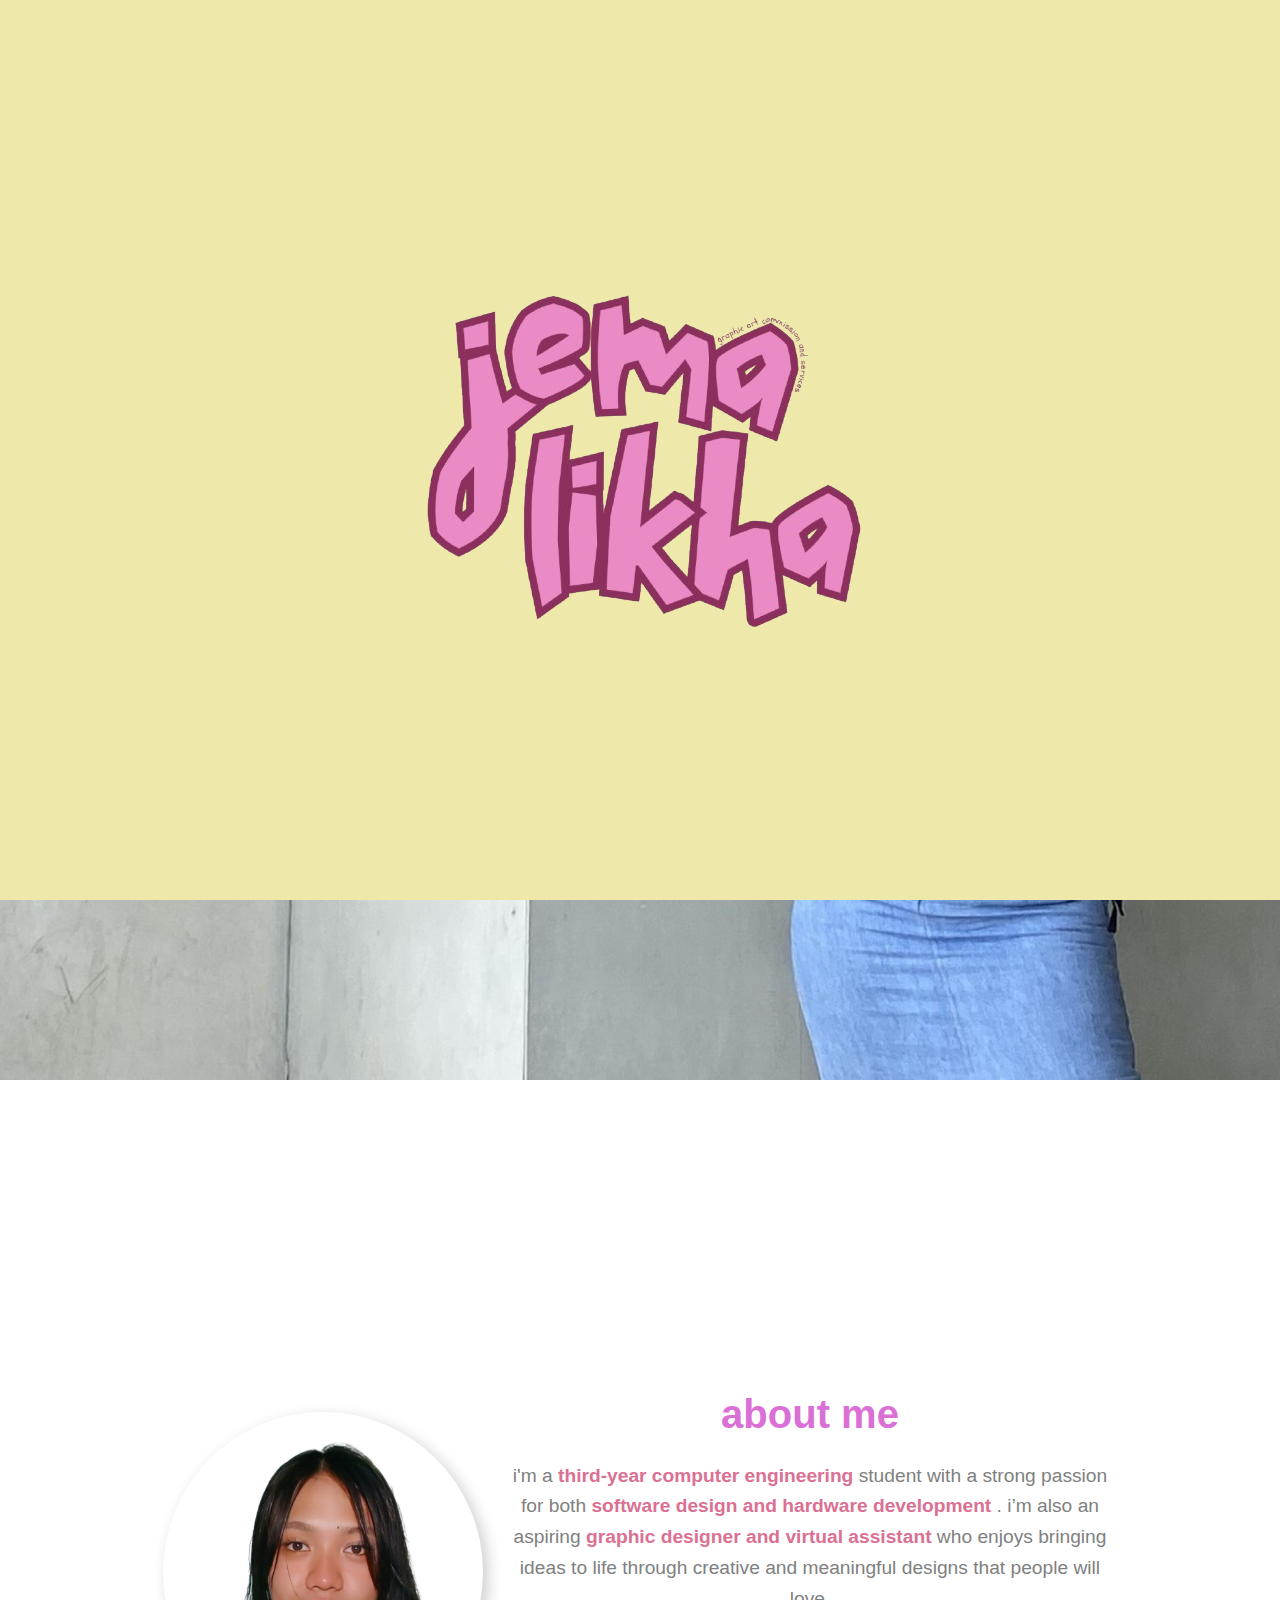
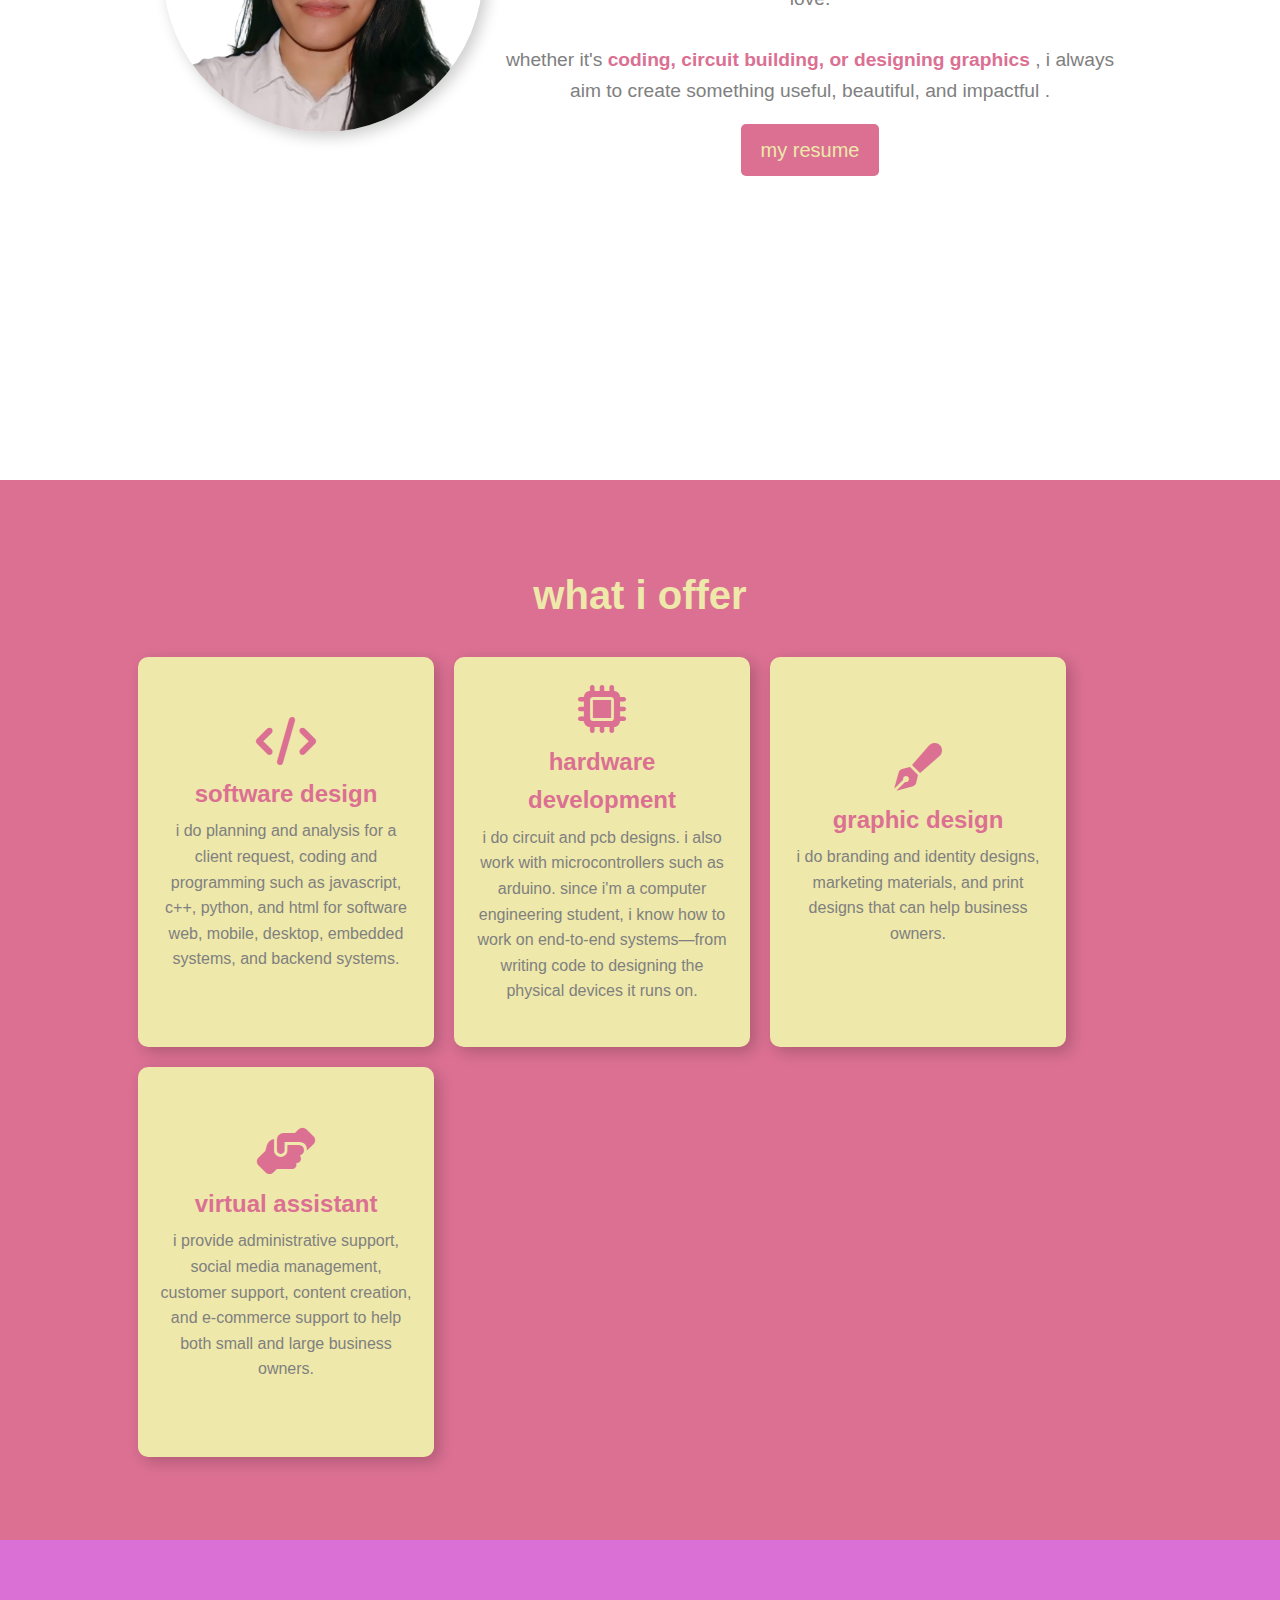
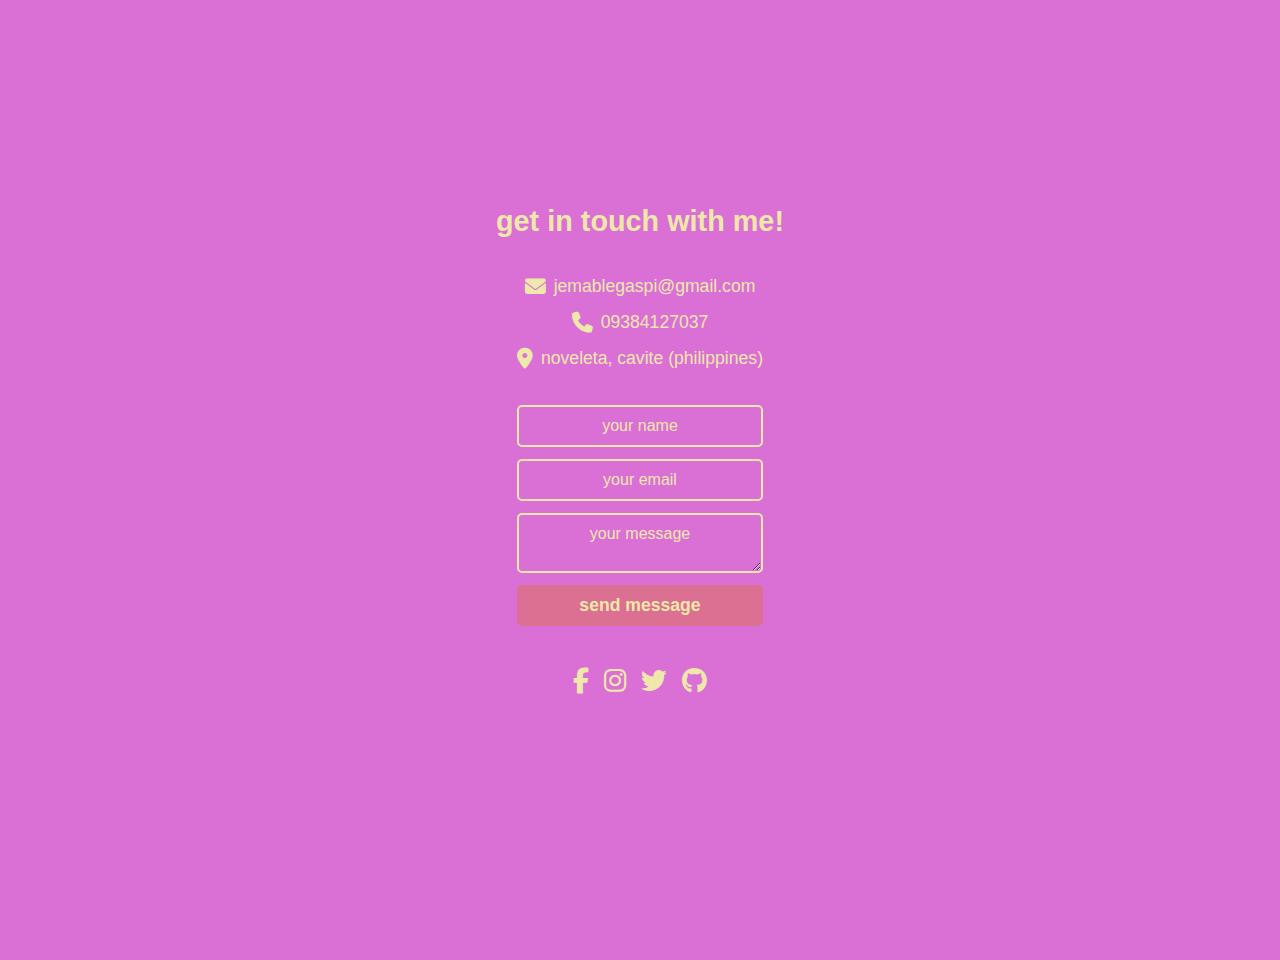
<file: index.html>
<!DOCTYPE html>
<html lang="en">
<head>
    <meta charset="UTF-8">
    <meta name="viewport" content="width=device-width, initial-scale=1, maximum-scale=1, user-scalable=no">
    <title>jemalikha</title>
    <link rel="stylesheet" href="https://cdnjs.cloudflare.com/ajax/libs/font-awesome/6.5.0/css/all.min.css">
    <link rel="stylesheet" href="style.css">
</head>
<body>
    
    <div class="preloader">
        <img src="logo.png" alt="jemalikha" class="logo">
    </div>

    <nav class="navbar">
        <img src="logo.png" alt="jemalikha" class="navlogo">

        <ul>
            <li><a href="#home" class="active">home</a></li>
            <li><a href="#about">about</a></li>
            <li><a href="#portfolio">portfolio</a></li>
            <li><a href="#contact">contact</a></li>
        </ul>
    </nav>

    <section class="header" id="home">
        <div class="heading">
            <h2>hello, i'm jema!</h2>
            <div class="name-container">
                <h3>i'm a</h3>
                <div class="typing"><span></span></div>
            </div>
        </div>
    </section>
    

    <section id="about">
        <div class="container">
            <div class="abtimg">
                <img src="me.png" alt="jemalikha">
            </div>

            <div class="abtcontent">
                <h2>about me</h2>
                <p>i'm a <span class="highlight">third-year computer engineering </span> student with a 
                   strong passion for both <span class="highlight">software design and hardware
                    development </span>. i’m also an aspiring <span class="highlight">graphic designer 
                    and virtual assistant</span> who enjoys bringing ideas to 
                    life through creative and meaningful designs that
                    people will love. 
                    <br><br>
                    whether it's <span class="highlight">coding, circuit
                    building, or designing graphics </span>, i always aim to 
                    create something <span class="highlight"></span>useful, beautiful, and impactful </span>.
                </p>
                <a href="resume.pdf" class="btn">my resume</a>
            </div>
        </div>
    </section>


    <section id="portfolio">
        <h2 class="port-title">what i offer</h2>
    
        <div class="port-container">
            <div class="port-item">
                <i class="fa-solid fa-code"></i>
                <h3>software design</h3>
                <p>i do planning and analysis for a client request, coding and programming such as javascript, c++, python, and html for software web, mobile, desktop, embedded systems, and backend systems.</p>
                <div class="overlay">
                    <a href="cflix/login.html" class="btn">cflix</a>
                    <a href="electric bill.cpp" class="btn">c++ - electric bill</a>
                    <a href="app-release.apk" class="btn">tetris</a>
                    <a href="http://localhost:5000/" class="btn">to-do list</a>
                    <a href="act2.cpen115/webpage.html" class="btn">act 2</a>
                </div>
            </div>
    
            <div class="port-item">
                <i class="fa-solid fa-microchip"></i>
                <h3>hardware development</h3>
                <p>i do circuit and pcb designs. i also work with microcontrollers such as arduino. since i'm a computer engineering student, i know how to work on end-to-end systems—from writing code to designing the physical devices it runs on.</p>
                <div class="overlay">
                    <a href="blink.ino" class="btn">arduino - blink</a>
                    <a href="primecomposite.ino" class="btn">arduino - console</a>
                    <a href="16LED.ino" class="btn">arduino - 16 LED</a>
                    <a href="8x8.ino" class="btn">arduino - 8x8 LED matrix</a>
                    <a href="PCB_PCB_cpen90_2_2025-01-05.png" class="btn"> schematic PCB design</a>
                    <a href="photo_2025-04-07_21-44-55.jpg" class="btn">3d PCB design (LED dimmer)</a>
                    <a href="flat iron.pdf" class="btn">autocad</a>
                </div>
            </div>
    
            <div class="port-item">
                <i class="fa-solid fa-pen-fancy"></i>
                <h3>graphic design</h3>
                <p>i do branding and identity designs, marketing materials, and print designs that can help business owners.</p>
                <div class="overlay">
                    <a href="logo.pdf" class="btn">logo</a>
                    <a href="fruit-C.pdf" class="btn">packaging (fruit-C) </a>
                </div>
            </div>
    
            <div class="port-item">
                <i class="fa-solid fa-handshake-angle"></i>
                <h3>virtual assistant</h3>
                <p>i provide administrative support, social media management, customer support, content creation, and e-commerce support to help both small and large business owners.</p>
                <div class="overlay">
                    <a href="comicsproject.pdf" class="btn">comics</a>
                    <a href="fbv.pdf" class="btn">poster</a>
                    <a href="magazine. art app.pdf" class="btn">magazine</a>
                    <a href="w6H1Khr.jpeg" class="btn"> tarpaulin layout </a>
                    <a href="gbv info.pdf" class="btn">infographics</a>
                </div>
            </div>
        </div>
    </section>
    
    <section id="contact">
        <h2 class="cont-title">get in touch with me!</h2>

        <div class="cont-container">
            <div class="cont-info">
                <p><i class="fas fa-envelope" ></i>jemablegaspi@gmail.com</p>
                <p><i class="fas fa-phone"></i>09384127037</p>
                <p><i class="fas fa-map-marker-alt"></i>noveleta, cavite (philippines)</p>
            </div>

            <form class="cont-form">
                <input type="text" placeholder="your name" required>
                <input type="email" placeholder="your email" required>
                <textarea rows="2" placeholder="your message" required></textarea>
                <button type="submit">send message</button>
            </form>
            
            <div class="social-links">
                <a href="https://www.facebook.com/share/1ARhAEHf8X/"><i class="fab fa-facebook-f"></i></a>
                <a href="https://www.instagram.com/jemalegaspi?igsh=MWtldnlpdnZ4MXE3ZQ=="><i class="fab fa-instagram"></i></a>
                <a href="https://x.com/jemalegaspi?t=PhX8o6YFFuy0oSYCyfTQtQ&s=09"><i class="fab fa-twitter"></i></a>
                <a href="https://github.com/jeeeeeeems"><i class="fab fa-github"></i></a>
            </div>
        </div>
    </section>

    <script src="script.js"></script>
</body>
</html>
</file>
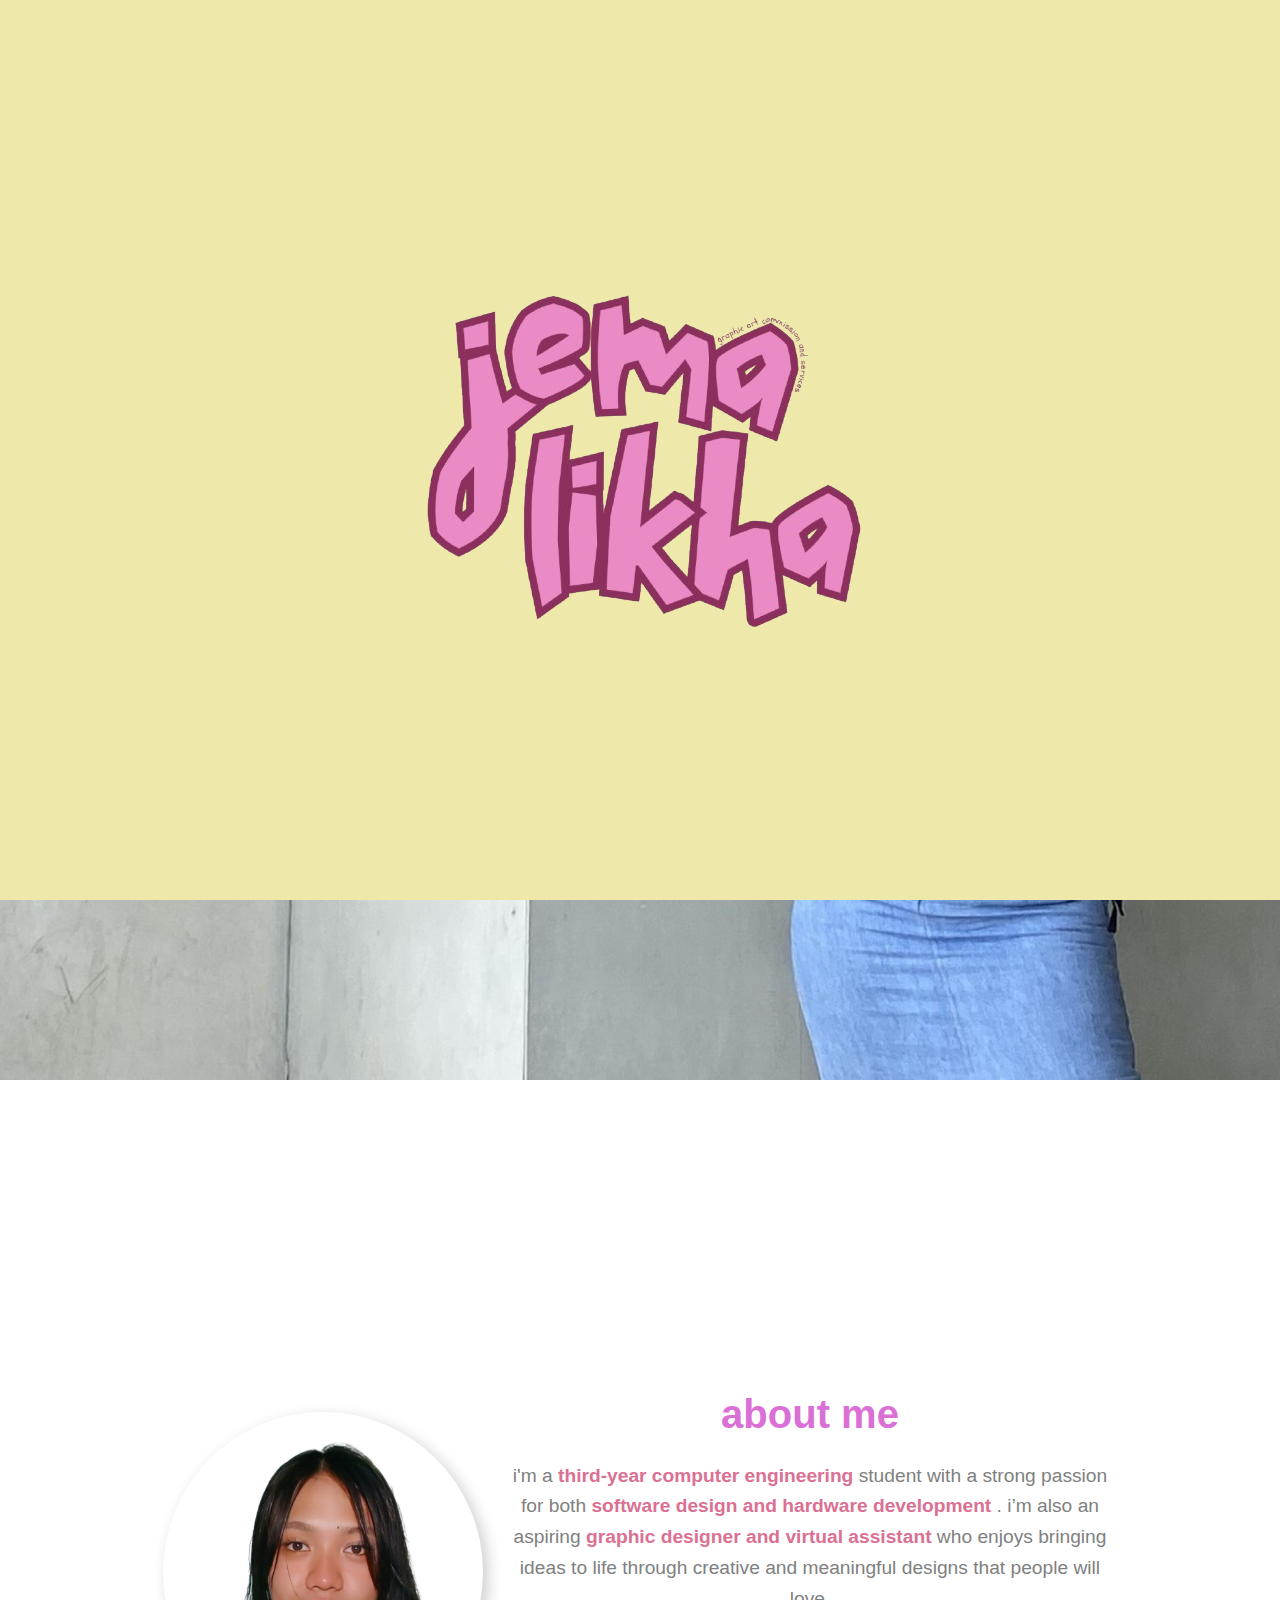
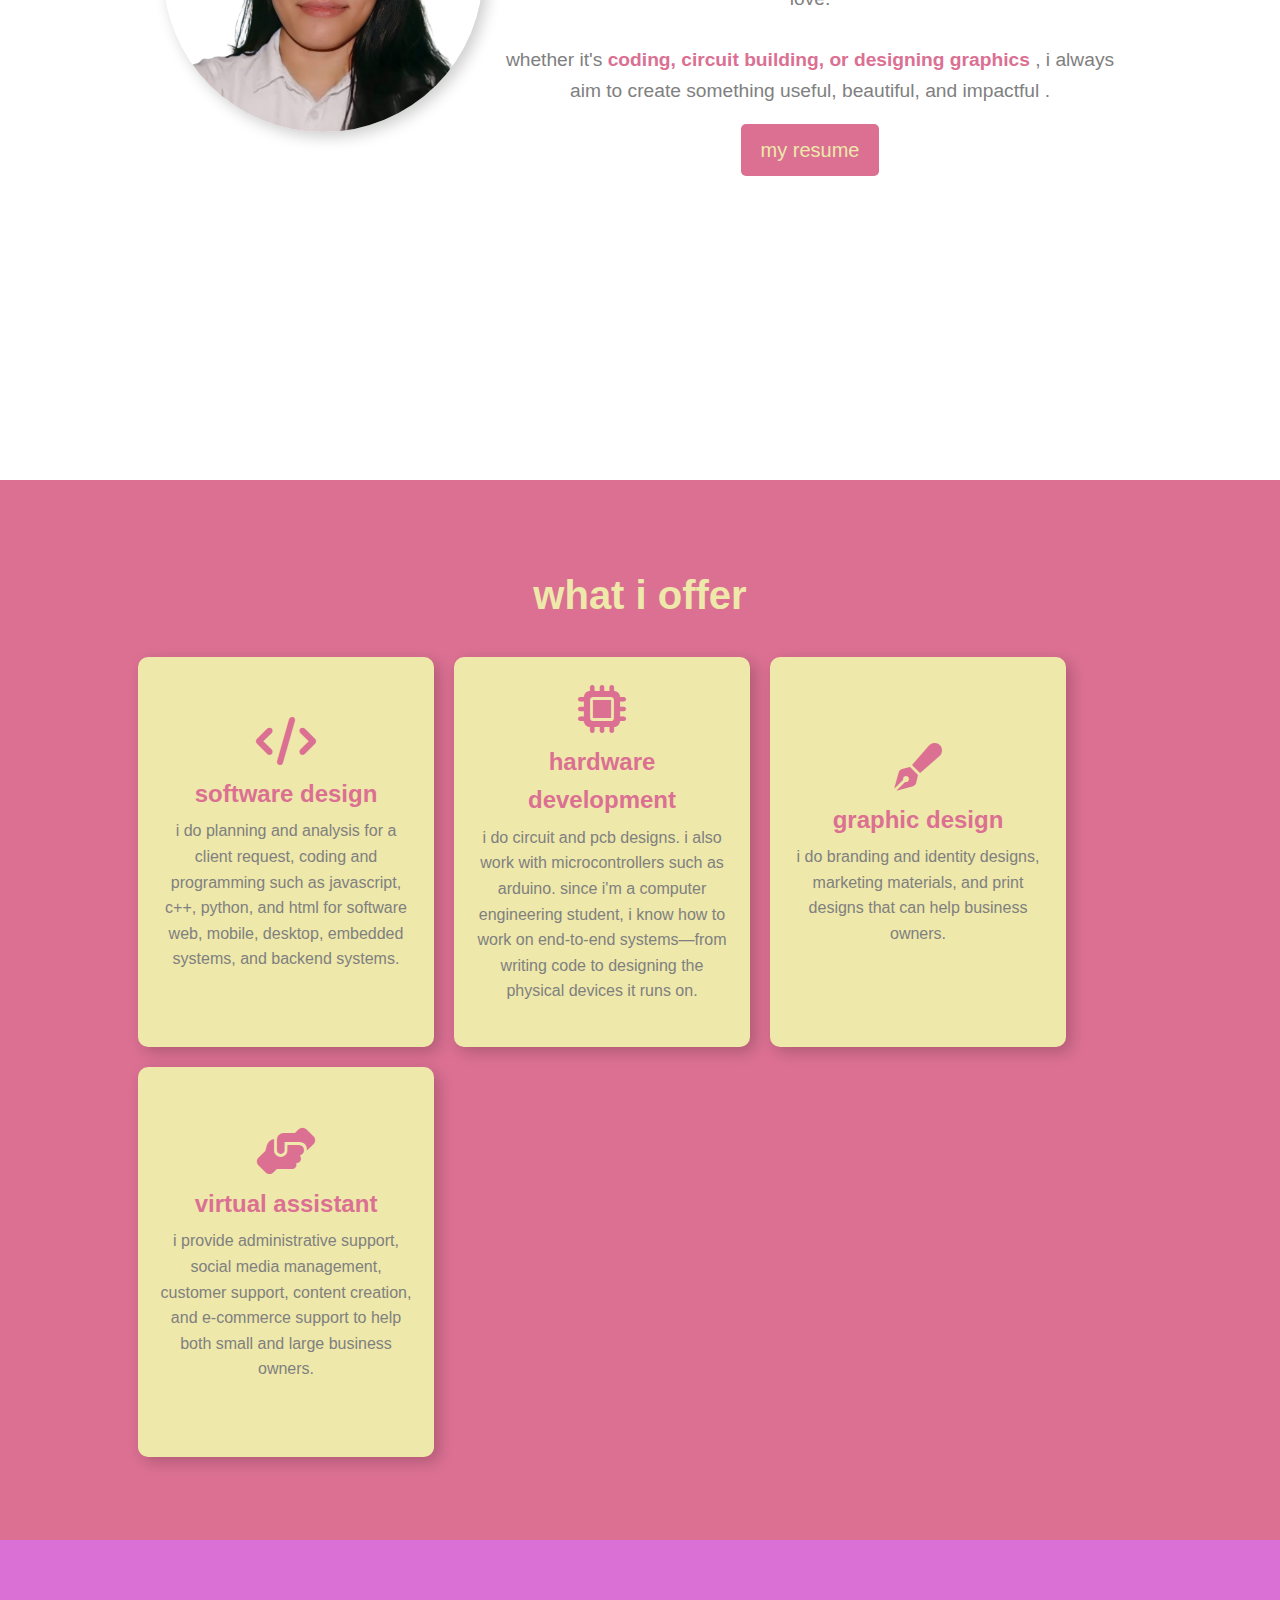
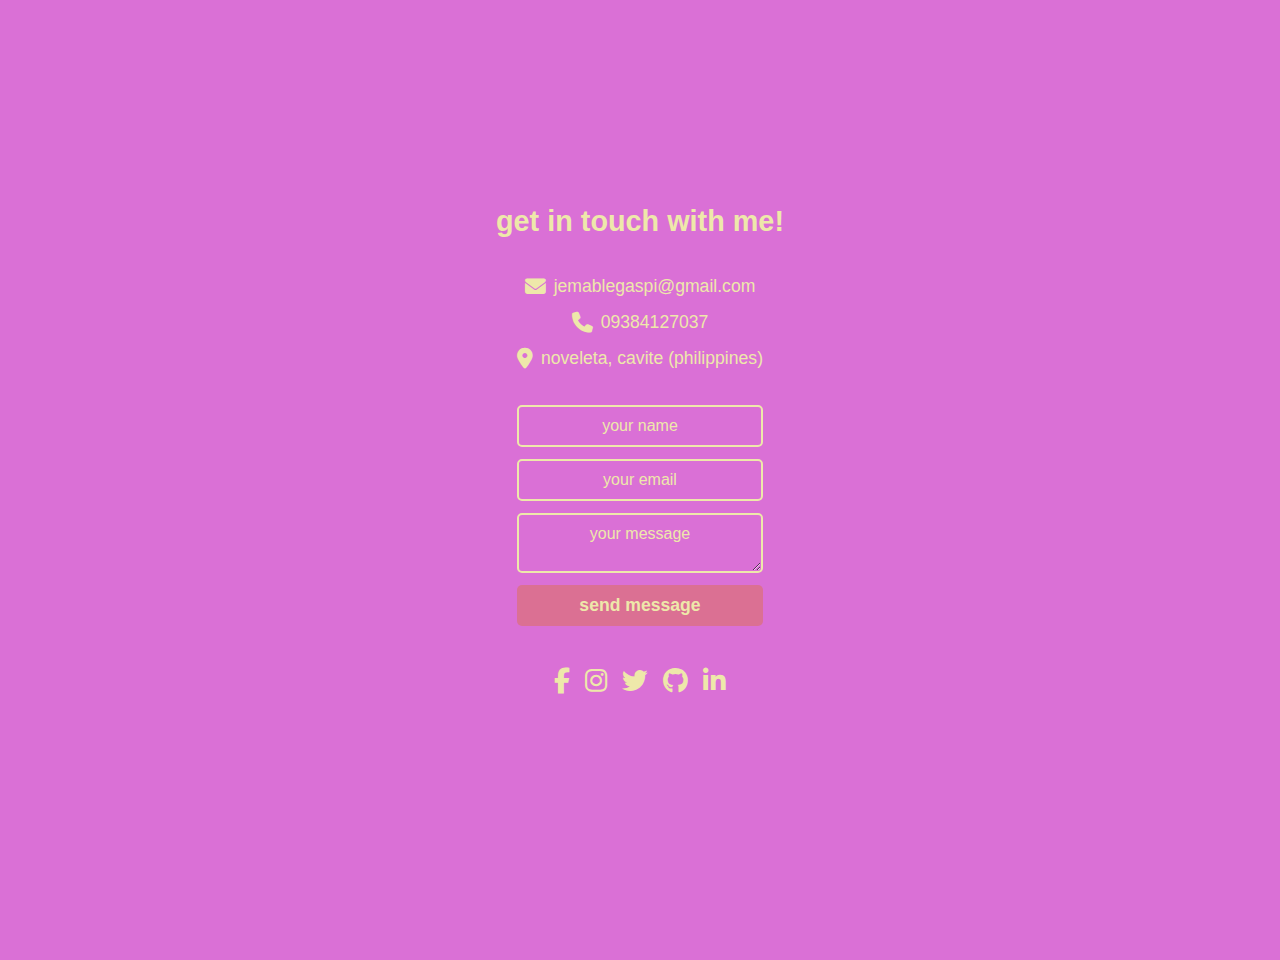
<file: portfolio.html>
<!DOCTYPE html>
<html lang="en">
<head>
    <meta charset="UTF-8">
    <meta name="viewport" content="width=device-width, initial-scale=1.0">
    <title>jemalikha</title>
    <link rel="stylesheet" href="https://cdnjs.cloudflare.com/ajax/libs/font-awesome/6.5.0/css/all.min.css">
    <link rel="stylesheet" href="style.css">
</head>
<body>
    
    <div class="preloader">
        <img src="logo.png" alt="jemalikha" class="logo">
    </div>

    <nav class="navbar">
        <img src="logo.png" alt="jemalikha" class="navlogo">

        <ul>
            <li><a href="#home" class="active">home</a></li>
            <li><a href="#about">about</a></li>
            <li><a href="#portfolio">portfolio</a></li>
            <li><a href="#contact">contact</a></li>
        </ul>
    </nav>

    <section class="header" id="home">
        <div class="heading">
            <h2>hello, i'm jema!</h2>
            <div class="name-container">
                <h3>i'm a</h3>
                <div class="typing"><span></span></div>
            </div>
        </div>
    </section>
    

    <section id="about">
        <div class="container">
            <div class="abtimg">
                <img src="me.png" alt="jemalikha">
            </div>

            <div class="abtcontent">
                <h2>about me</h2>
                <p>i'm a <span class="highlight">third-year computer engineering </span> student with a 
                   strong passion for both <span class="highlight">software design and hardware
                    development </span>. i’m also an aspiring <span class="highlight">graphic designer 
                    and virtual assistant</span> who enjoys bringing ideas to 
                    life through creative and meaningful designs that
                    people will love. 
                    <br><br>
                    whether it's <span class="highlight">coding, circuit
                    building, or designing graphics </span>, i always aim to 
                    create something <span class="highlight"></span>useful, beautiful, and impactful </span>.
                </p>
                <a href="resume.pdf" class="btn">my resume</a>
            </div>
        </div>
    </section>


    <section id="portfolio">
        <h2 class="port-title">what i offer</h2>
    
        <div class="port-container">
            <div class="port-item">
                <i class="fa-solid fa-code"></i>
                <h3>software design</h3>
                <p>i do planning and analysis for a client request, coding and programming such as javascript, c++, python, and html for software web, mobile, desktop, embedded systems, and backend systems.</p>
                <div class="overlay">
                    <a href="cflix/login.html" class="btn">cflix</a>
                    <a href="electric bill.cpp" class="btn">c++ - electric bill</a>
                    <a href="app-release.apk" class="btn">tetris</a>
                    <a href="http://localhost:5000/" class="btn">to-do list</a>
                </div>
            </div>
    
            <div class="port-item">
                <i class="fa-solid fa-microchip"></i>
                <h3>hardware development</h3>
                <p>i do circuit and pcb designs. i also work with microcontrollers such as arduino. since i'm a computer engineering student, i know how to work on end-to-end systems—from writing code to designing the physical devices it runs on.</p>
                <div class="overlay">
                    <a href="blink.ino" class="btn">arduino - blink</a>
                    <a href="primecomposite.ino" class="btn">arduino - console</a>
                    <a href="16LED.ino" class="btn">arduino - 16 LED</a>
                    <a href="8x8.ino" class="btn">arduino - 8x8 LED matrix</a>
                    <a href="PCB_PCB_cpen90_2_2025-01-05.png" class="btn"> schematic PCB design</a>
                    <a href="photo_2025-04-07_21-44-55.jpg" class="btn">3d PCB design (LED dimmer)</a>
                    <a href="flat iron.pdf" class="btn">autocad</a>
                </div>
            </div>
    
            <div class="port-item">
                <i class="fa-solid fa-pen-fancy"></i>
                <h3>graphic design</h3>
                <p>i do branding and identity designs, marketing materials, and print designs that can help business owners.</p>
                <div class="overlay">
                    <a href="logo.pdf" class="btn">logo</a>
                    <a href="fruit-C.pdf" class="btn">packaging (fruit-C) </a>
                </div>
            </div>
    
            <div class="port-item">
                <i class="fa-solid fa-handshake-angle"></i>
                <h3>virtual assistant</h3>
                <p>i provide administrative support, social media management, customer support, content creation, and e-commerce support to help both small and large business owners.</p>
                <div class="overlay">
                    <a href="comicsproject.pdf" class="btn">comics</a>
                    <a href="fbv.pdf" class="btn">poster</a>
                    <a href="magazine. art app.pdf" class="btn">magazine</a>
                    <a href="w6H1Khr.jpeg" class="btn"> tarpaulin layout </a>
                    <a href="gbv info.pdf" class="btn">infographics</a>
                </div>
            </div>
        </div>
    </section>
    
    <section id="contact">
        <h2 class="cont-title">get in touch with me!</h2>

        <div class="cont-container">
            <div class="cont-info">
                <p><i class="fas fa-envelope" ></i>jemablegaspi@gmail.com</p>
                <p><i class="fas fa-phone"></i>09384127037</p>
                <p><i class="fas fa-map-marker-alt"></i>noveleta, cavite (philippines)</p>
            </div>

            <form class="cont-form">
                <input type="text" placeholder="your name" required>
                <input type="email" placeholder="your email" required>
                <textarea rows="2" placeholder="your message" required></textarea>
                <button type="submit">send message</button>
            </form>
            
            <div class="social-links">
                <a href="https://www.facebook.com/share/1ARhAEHf8X/"><i class="fab fa-facebook-f"></i></a>
                <a href="https://www.instagram.com/jemalegaspi?igsh=MWtldnlpdnZ4MXE3ZQ=="><i class="fab fa-instagram"></i></a>
                <a href="https://x.com/jemalegaspi?t=PhX8o6YFFuy0oSYCyfTQtQ&s=09"><i class="fab fa-twitter"></i></a>
                <a href="#"><i class="fab fa-github"></i></a>
                <a href="#"><i class="fab fa-linkedin-in"></i></a>
            </div>
        </div>
    </section>

    <script src="script.js"></script>
</body>
</html>
</file>
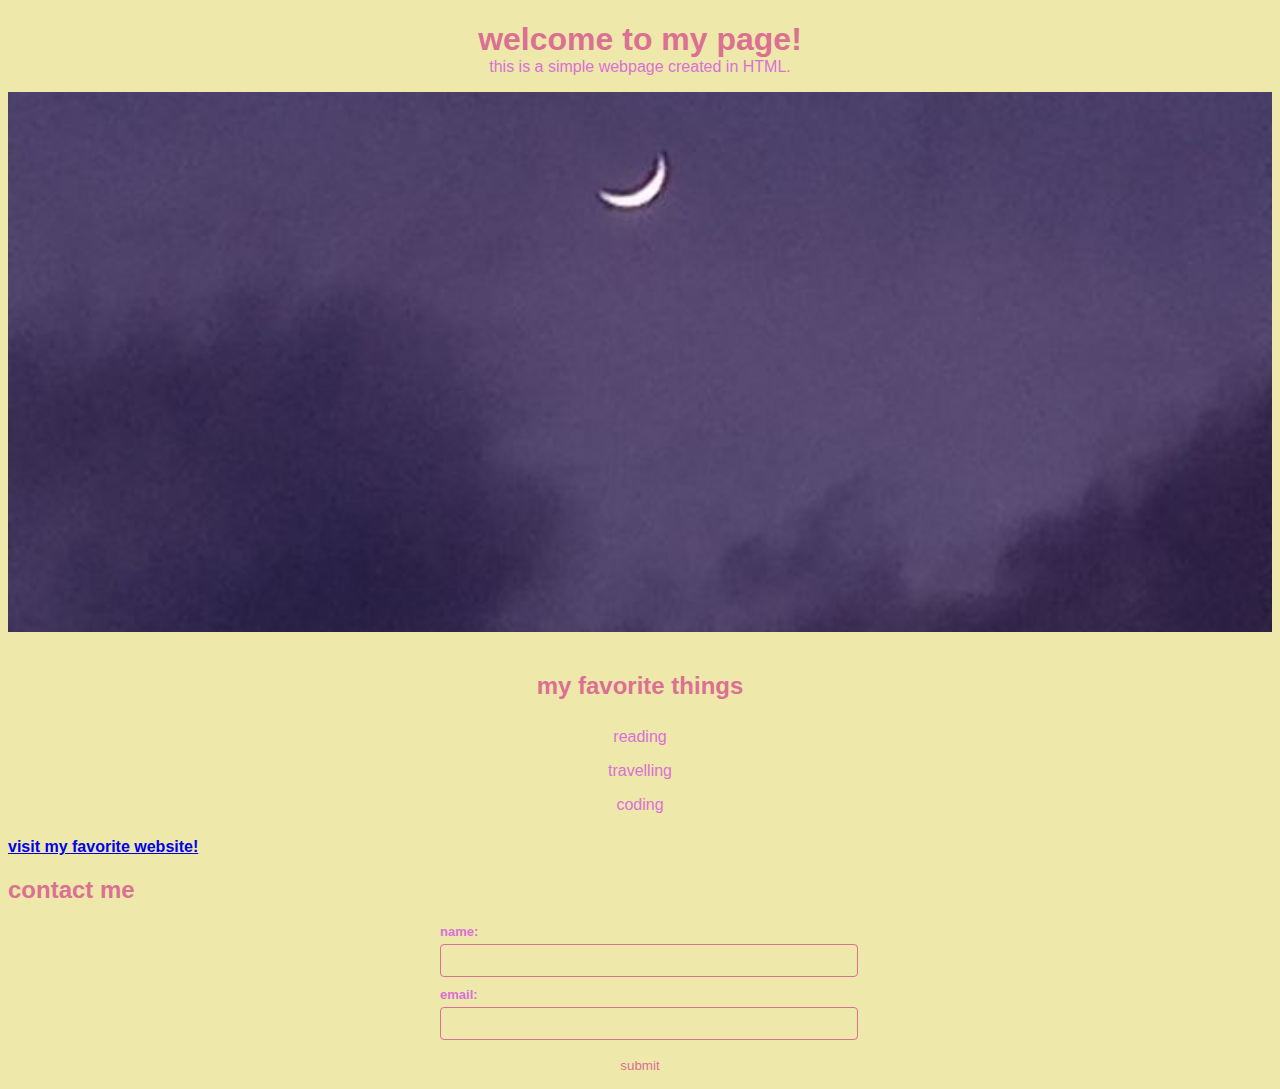
<file: act2.cpen115/webpage.html>
<!DOCTYPE html>
<html lang="en">
    <head>
        <meta charset="UTF-8">
        <meta name="viewport" content="width=device-width, initial-scale=1.0">
        <link rel="stylesheet" href="style.css">
        <title>My Simple Webpage</title>
    </head>
    
    <body>
        <div class="header">
            <h1>welcome to my page!</h1>
            <p>this is a simple webpage created in HTML.</p>
        </div>

        <img src="violetmoon.jpg" alt="beautiful like moon">

        <div class="fav">
            <h2>my favorite things</h2>

            <ul>
                <li>reading</li>
                <li>travelling</li>
                <li>coding</li>
            </ul>
        </div>

        <div class="cont">
            <p><a href="https://www.facebook.com"> visit my favorite website!</a></p>
            
            <h2> contact me</h2>

            <form action="submit.php" method="post">
                <label for="name">name:</label>
                <input type="text" id="name" name="name">
                <br>
                <label for="email">email:</label>
                <input type="email" id="email" name="email">
                <br>
                <input type="submit" value="submit">
            </form>
            
        </div>

    </body>
</html>
</file>
<file: style.css>
* {
    font-family:'Century Gothic', sans-serif;
    padding: 0;
    margin: 0;
    scroll-behavior: smooth;
}

body {
    background-color: palegoldenrod;
    margin: 0;
    padding: 0;
    overflow-x: hidden; 
    line-height: 1.6;
}

.preloader {
    display: flex;
    justify-content: center;
    align-items: center;
    position: fixed;
    width: 100%;
    height: 100%;
    top: 0;
    left: 0;
    background-color: palegoldenrod;
    z-index: 9999;
    opacity: 1;
    transition: opacity 0.3s ease-out;
    animation: hidePreloader 1s ease forwards 1.0s;
}

.logo {
    animation: shake 0.5s ease-in-out infinite alternate;
}

@keyframes shake {
    0% { transform: rotate(0deg); }
    50% { transform: rotate(5deg); }
    100% { transform: rotate(-5deg); }
}

@keyframes hidePreloader {
    0% { opacity: 1; }
    100% { opacity: 0; visibility: hidden; }
}

section {
    padding: 80px 5vw;
    min-height: 100vh;
    display: flex;
    justify-content: center;
    align-items: center;
    font-size: 2rem;
    text-align: center;
}

section:target {
    scroll-margin-top: 80px; 
}

.navbar ul li a[href*="#home"]:target,
.navbar ul li a[href*="#about"]:target,
.navbar ul li a[href*="#portfolio"]:target,
.navbar ul li a[href*="#contact"]:target {
    background: palevioletred;
    color: palegoldenrod;
    font-weight: bold;
    border-radius: 5px;
    padding: 60px 5%;
}

.navbar {
    display: flex;
    justify-content: space-between;
    align-items: center;
    background: palegoldenrod;
    position: fixed;
    top: 0;
    width: 100%;
    z-index: 10;
    padding: 10px;
}

.navlogo {
    height: 50px;
    padding-left: 10px;
}

.navbar ul {
    list-style: none;
    display: flex;
    gap: 15px;
}

.navbar ul li {
    list-style: none;
}

.navbar ul li a {
    text-decoration: none;
    font-size: 1.2rem;
    font-weight: bold;
    color: palevioletred;
    padding: 3px 5px;
    transition: background 0.3s ease, color 0.3s ease;
}

.navbar ul li a.active, 
.navbar ul li a:hover {
    background: orchid;
    color: palegoldenrod;
    border-radius: 5px;
}

.header {
    height: 100vh;
    width: 100%;
    background-image: url('bg.jpg'); 
    background-size: cover;
    background-position: center;
    display: flex;
    flex-direction: column;
    justify-content: center;
    align-items: flex-start;  
    text-align: left;  
    padding-top: 100px;
    padding-left: 5vw;  
}

.heading {
    position: relative;
    color: palegoldenrod;
    display: flex;
    flex-direction: column;
    align-items: flex-start;
    justify-content: center;
    max-width: 80%;
}

.heading h2 {
    font-size: 4vw;
    font-weight: bold;
    margin-bottom: 10px;
    color: palevioletred;
    text-shadow:  
        -1px -1px 0 palegoldenrod,  
         1px -1px 0 palegoldenrod,  
        -1px  1px 0 palegoldenrod,  
         1px  1px 0 palegoldenrod;
}

.name-container {
    display: flex;
    justify-content: flex-start;  
    align-items: center;
    position: relative;
}

.heading h3 {
    font-size: 4vw;
    font-weight: bold;
    color: palevioletred;
    text-shadow:  
        -1px -1px 0 palegoldenrod,  
         1px -1px 0 palegoldenrod,  
        -1px  1px 0 palegoldenrod,  
         1px  1px 0 palegoldenrod;
    margin: 0;
    position: relative;
    z-index: 1;
}

.typing {
    display: inline-block;
    white-space: nowrap; 
}

.typing span {
    font-weight: bold;
    display: inline-block;
    width: 0;
    padding-left: 20px;
    animation: typing-span 3s steps(40) 1s forwards, blink 0.6s infinite;
    font-size: 4vw;
    color: palevioletred;
    text-shadow:  
        -1px -1px 0 palegoldenrod,  
         1px -1px 0 palegoldenrod,  
        -1px  1px 0 palegoldenrod,  
         1px  1px 0 palegoldenrod;
}

@keyframes typing-span {
    from { width: 0; }
    to { width: 20ch; }
}

@keyframes blink {
    50% { border-color: transparent; }
}

.typing span::before {
    content: "";
    animation: words 15s infinite steps(1);
}

@keyframes words {
    0%, 20% { content: "graphic designer"; }
    21%, 40% { content: "virtual assistant"; }
    41%, 60% { content: "software developer"; }
    61%, 80% { content: "hardware developer"; }
    81%, 100% { content: "computer engineer"; }
}


#about {
    height: 100vh;
    display: flex;
    justify-content: center;
    align-items: center;
    background: white;
    padding: 50px 10%;
}

.container {
    display: flex;
    justify-content: center;
    align-items: center;
    max-width: 1100px;
    width: 100%;
    gap: 20px;
}

.abtimg img {
    width: 25vw;
    height: 25vw;
    object-fit: cover;
    border-radius: 50%;
    box-shadow: 5px 5px 15px rgba(0, 0, 0, 0.2);
}

.abtcontent {
    max-width: 60%;
}

.abtcontent h2 {
    font-size: 2.5rem;
    color: orchid;
    margin-bottom: 15px;
}

.abtcontent p {
    font-size: 1.2rem;
    color: gray;
    margin-bottom: 15px;
    line-height: 1.6;
}

.highlight {
    color: palevioletred;
    font-weight: bold;
}

.btn {
    display: inline-block;
    padding: 10px 20px;
    font-size: 1rem;
    color: palegoldenrod;
    background: palevioletred;
    text-decoration: none;
    border-radius: 5px;
    transition: 0.3s;
}

.btn:hover {
    background: orchid;
    color: white;
}


@media (max-width: 768px) {
    .about-container {
        flex-direction: column;
        text-align: center;
    }

    .about-img img {
        width: 50%;
        height: 50%;
    }

    .about-content h2 {
        font-size: 2rem;
    }

    .about-content p {
        font-size: 1rem;
    }
}


#portfolio {
    background: palevioletred;
    text-align: center;
    padding: 80px 10%;
    display: flex;
    flex-direction: column;
    align-items: center;
}

.port-title {
    font-size: 2.5rem;
    color: palegoldenrod;
    margin-bottom: 30px;
}

.port-container {
    display: flex;
    justify-content: flex-start;
    align-items: flex-start;
    flex-wrap: wrap;
    gap: 20px;
    width: 100%;
    max-width: 100%;
    box-sizing: border-box;
    padding: 0 10px;
}

.port-item {
    position: relative;
    width: 20vw;
    min-height: 350px;
    overflow: hidden;
    border-radius: 10px;
    box-shadow: 5px 5px 15px rgba(0, 0, 0, 0.2);
    text-align: center;
    padding: 20px;
    background-color: palegoldenrod;
    display: flex;
    flex-direction: column;
    justify-content: center;
}

.port-item i {
    font-size: 3rem;
    color: palevioletred;
    margin-bottom: 10px;
}

.port-item h3 {
    font-size: 1.5rem;
    color: palevioletred;
    margin-bottom: 5px;
}

.port-item p {
    font-size: 1rem;
    color: gray;
    margin-bottom: 15px;
}

.overlay {
    position: absolute;
    top: 0;
    left: 0;
    width: 100%;
    height: 100%;
    overflow-y: auto;
    background: rgba(0, 0, 0, 0.6);
    color: white;
    display: flex;
    flex-direction: column;
    justify-content: center;
    align-items: center;
    gap: 10px;
    padding: 20px;
    opacity: 0;
    transition: opacity 0.3s ease;
}

.port-item:hover .overlay {
    opacity: 1;
}

.btn {
    padding: 10px 20px;
    margin: 2px;
    font-size: 20px;
    color: palegoldenrod;
    background: palevioletred;
    border-radius: 5px;
    transition: 0.3s;
}

.btn:hover {
    background: orchid;
    color: white;
}

.overlay .btn {
    padding: 10px 20px;
    margin: 5px;
    font-size: 16px;
}

@media (max-width: 768px) {
    .port-container {
        flex-direction: column;
        align-items: center;
    }

    .port-item {
        width: 80%;
        max-width: 400px;
        height: auto;
    }
}



#contact {
    background: #f4f4f4;
    text-align: center;
    padding: 60px 10%;
    display: flex;
    flex-direction: column;
    align-items: center;
}

.cont-title {
    font-size: 1.8rem;
    color: orchid;
    margin-bottom: 20px;
    display: flex;
    text-align: center;
    width: 100%;
}

.cont-container {
    display: flex;
    flex-direction: column;
    align-items: center;
    gap: 25px;
}

.cont-info {
    text-align: center;
}

.cont-info p {
    font-size: 1.1rem;
    color: gray;
    margin: 8px 0;
    display: flex;
    align-items: center;
    justify-content: center;
    gap: 8px;
}

.cont-info i {
    color: palevioletred;
    font-size: 1.3rem;
}

.cont-info a {
    color: palevioletred;
    text-decoration: none;
    font-weight: bold;
    transition: 0.3s;
}

.cont-info a:hover {
    color: orchid;
}

.cont-form {
    width: 100%;
    max-width: 500px;
    display: flex;
    flex-direction: column;
    align-items: center;
}

.cont-form input,
.cont-form textarea {
    width: 100%;
    padding: 10px;
    margin-bottom: 12px;
    border: 2px solid palevioletred;
    border-radius: 5px;
    font-size: 1rem;
    outline: none;
    text-align: center;
    box-sizing: border-box;
    transition: 0.3s;
}

.cont-form input:focus,
.cont-form textarea:focus {
    border-color: orchid;
}

.cont-form button {
    width: 100%;
    padding: 10px;
    font-size: 1.1rem;
    font-weight: bold;
    color: palegoldenrod;
    background: palevioletred;
    border: none;
    border-radius: 5px;
    cursor: pointer;
    transition: 0.3s;
}

.cont-form button:hover {
    background: orchid;
}

.social-links {
    display: flex;
    justify-content: center;
    gap: 15px;
    margin-top: 10px;
}

.social-links a {
    font-size: 1.6rem;
    color: palevioletred;
    transition: 0.3s;
}

.social-links a:hover {
    color: orchid;
}

@media (max-width: 768px) {
    .cont-title {
        font-size: 1.6rem;
    }

    .cont-info p {
        font-size: 1rem;
    }

    .cont-form {
        width: 90%;
    }
}


#contact {
    background: orchid;
    text-align: center;
    padding: 60px 10%;
    display: flex;
    flex-direction: column;
    align-items: center;
}

.cont-title {
    font-size: 1.8rem;
    color: palegoldenrod;
    margin-bottom: 20px;
    display: flex;
    justify-content: center;
    text-align: center;
    width: 100%;
}

.cont-container {
    display: flex;
    flex-direction: column;
    align-items: center;
    gap: 25px;
}

.cont-info {
    text-align: center;
}

.cont-info p {
    font-size: 1.1rem;
    color: palegoldenrod;
    margin: 8px 0;
    display: flex;
    align-items: center;
    justify-content: center;
    gap: 8px;
}

.cont-info i {
    color: palegoldenrod;
    font-size: 1.3rem;
}

.cont-info a {
    color: palegoldenrod;
    text-decoration: none;
    font-weight: bold;
    transition: 0.3s;
}

.cont-info a:hover {
    color: palevioletred;
}

.cont-form {
    width: 100%;
    max-width: 400px;
    display: flex;
    flex-direction: column;
    align-items: center;
}

input::placeholder, textarea::placeholder {
    color: palegoldenrod;
    opacity: 1;
}


.cont-form input,
.cont-form textarea {
    width: 100%;
    padding: 10px;
    margin-bottom: 12px;
    border: 2px solid palegoldenrod;
    border-radius: 5px;
    font-size: 1rem;
    outline: none;
    text-align: center;
    box-sizing: border-box;
    transition: 0.3s;
    color: palegoldenrod;
    background-color: orchid;
}

.cont-form input:focus,
.cont-form textarea:focus {
    border-color: palegoldenrod;
}

.cont-form button {
    width: 100%;
    padding: 10px;
    font-size: 1.1rem;
    font-weight: bold;
    color: palegoldenrod;
    background: palevioletred;
    border: none;
    border-radius: 5px;
    cursor: pointer;
    transition: 0.3s;
}

.cont-form button:hover {
    background: palegoldenrod;
    color: orchid;
}

.social-links {
    display: flex;
    justify-content: center;
    gap: 15px;
    margin-top: 10px;
}

.social-links a {
    font-size: 1.6rem;
    color: palegoldenrod;
    transition: 0.3s;
}

.social-links a:hover {
    color: palevioletred;
}

@media (max-width: 768px) {
    .cont-title {
        font-size: 1.6rem;
    }

    .cont-info p {
        font-size: 1rem;
    }

    .cont-form {
        width: 90%;
    }
}
</file>
<file: act2.cpen115/style.css>
* {
    font-family: 'Century Gothic', sans-serif;
    background-color: palegoldenrod;
}

.header {
    background-color: palegoldenrod;
}

.header h1{
    color: palevioletred;
    text-align: center;
    margin-bottom: 0;
    transition: transform 0.3s ease, box-shadow 0.3s ease, color 0.3s ease;
}

.header p{
    margin-top: 0;
    text-align: center;
    color: orchid;
    transition: transform 0.3s ease, box-shadow 0.3s ease, color 0.3s ease;
}

.header h1:hover {
    transform: scale(1.1);
    box-shadow: palevioletred;
}

.header p:hover {
    transform: scale(1.1);
    box-shadow: orchid;
}

img {
    width: 100%;
    height: auto; 
    display: block; 
    object-fit: cover; 
    max-height: 60vh; 
}

.fav {
    text-align: center;
    justify-content: center;
    margin-top: 0;
    margin-bottom: 0;
    padding-top: 20px;
    padding-bottom: 0;
}

.fav h2 {
    color: palevioletred;
    text-align: center;
}

.fav ul {
    list-style-type: none;
    padding: 0;
    background-color: palegoldenrod;
    justify-content: center;
}

.fav li {
    justify-content: center;
    background-color: palegoldenrod;
    color: orchid;
    padding: 8px;
    margin-top: 0;
    margin-bottom: 0;
    transition: background-color 0.3s ease, transform 0.3s ease;
}

.fav li:hover {
    background-color: palevioletred; 
    color: palegoldenrod;
    transform: scale(1.05); 
}

.fav button {
    background-color: palegoldenrod;
    color: orchid;
    padding: 5px 5px;
    border: none;
    cursor: pointer;
    margin-top: 15px;
    transition: background-color 0.3s ease;
}

.fav button:hover {
    background-color: palevioletred;
}

.cont p{
    color: palevioletred;
    font-weight: bold;
}

.cont h2 {
    color: palevioletred;
}

form {
    max-width: 400px;
    margin: 0 auto;
    text-align: left;
    background-color: palegoldenrod;
}

form label {
    display: block;
    margin-bottom: 5px;
    font-size: small;
    color: orchid;
    background-color: palegoldenrod;
    font-weight: bold;
}

form input[type="text"],
form input[type="email"] {
    width: 100%;
    padding: 8px;
    margin-bottom: 10px;
    border: 1px solid palevioletred;
    border-radius: 4px;
    background-color: palegoldenrod;
    color: orchid;
}

form input[type="submit"] {
    width: 100%;
    padding: 8px;
    background-color: palegoldenrod;
    color: palevioletred;
    border: none;
    border-radius: 4px;
    cursor: pointer;
}

form input[type="submit"]:hover {
    background-color: palevioletred;
    color: palegoldenrod;
    font-weight: bold;
}
</file>
